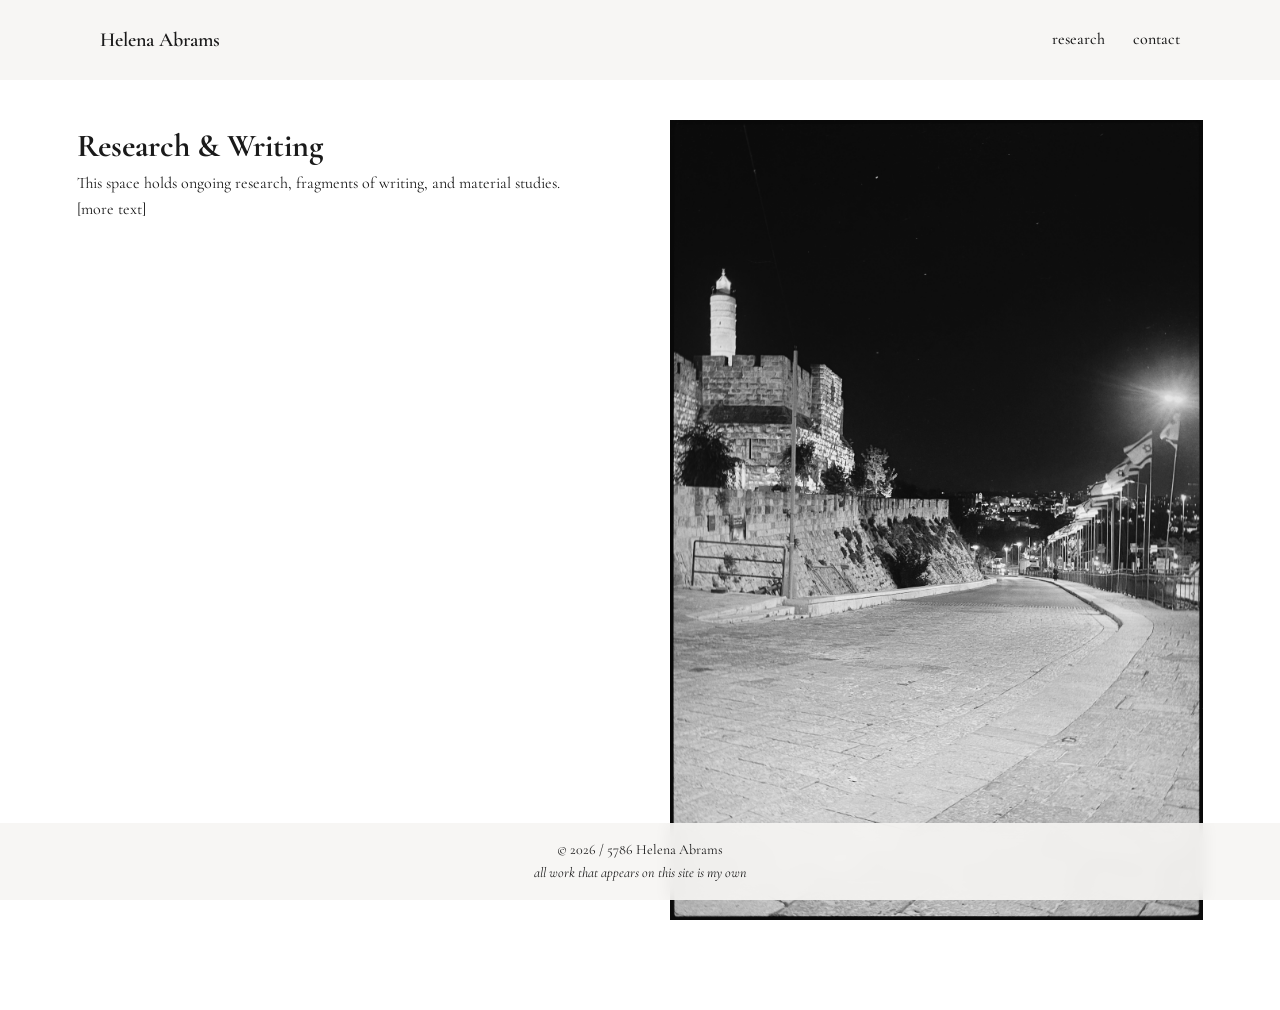
<file: index.html>
<!DOCTYPE html>
<html lang="en">
<head>
  <meta charset="UTF-8" />
  <meta name="viewport" content="width=device-width, initial-scale=1.0" />

  <title>Helena Abrams | Independent Researcher - Archaeology, Biblical Studies, History of Art</title>

  <meta name="description" content="[EDIT HERE]" />

  <link rel="preconnect" href="https://fonts.googleapis.com">
  <link rel="preconnect" href="https://fonts.gstatic.com" crossorigin>
  <link href="https://fonts.googleapis.com/css2?family=Cormorant+Garamond:wght@300;400;500;600;700&display=swap" rel="stylesheet">

  <link rel="stylesheet" href="styles.css" />
</head>

<body>

<header>
  <div class="logo"><a href="/">Helena Abrams</a></div>
  <nav>
    <a href="research.html">research</a>
    <a href="contact.html">contact</a>
  </nav>
</header>

<main class="split">
  <div class="text-column">
    <h1>Research & Writing</h1>
    <p>
      This space holds ongoing research, fragments of writing, and material studies.
    </p>
    <p>
      [more text]
    </p>
  </div>

  <div class="image-column">
    <img src="images/helena_abrams_jerusalem_wall.JPG" alt="Jerusalem Old City Wall | Helena Abrams" />
  </div>
</main>

<footer>
  © 2026 / 5786 Helena Abrams
  <br>
  <I>all work that appears on this site is my own</I>
</footer>

</body>
</html>
</file>
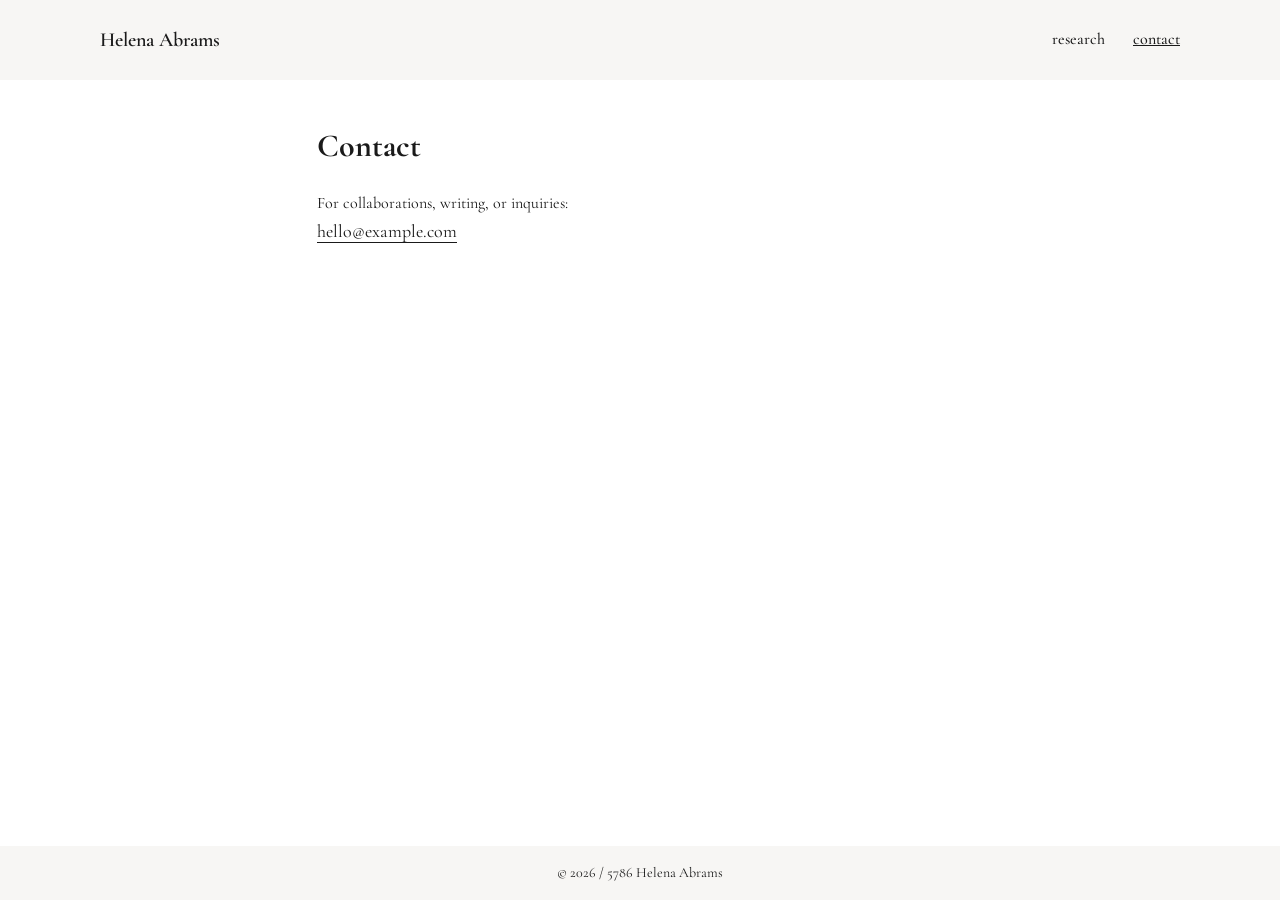
<file: contact.html>
<!DOCTYPE html>
<html lang="en">
<head>
  <meta charset="UTF-8" />
  <meta name="viewport" content="width=device-width, initial-scale=1.0" />

  <title>Contact — Helena Abrams</title>

  <link href="https://fonts.googleapis.com/css2?family=Cormorant+Garamond:wght@300;400;500;600;700&display=swap" rel="stylesheet">
  <link rel="stylesheet" href="styles.css" />
</head>

<body>

<header>
  <div class="logo"><a href="index.html">Helena Abrams</a></div>
  <nav>
    <a href="research.html">research</a>
    <a class="active" href="contact.html">contact</a>
  </nav>
</header>

<main class="single">
  <h1>Contact</h1>

  <p>
    For collaborations, writing, or inquiries:
  </p>

  <p class="contact">
    <a href="mailto:hello@example.com">hello@example.com</a>
  </p>
</main>

<footer>
  © 2026 / 5786 Helena Abrams
</footer>

</body>
</html>
</file>
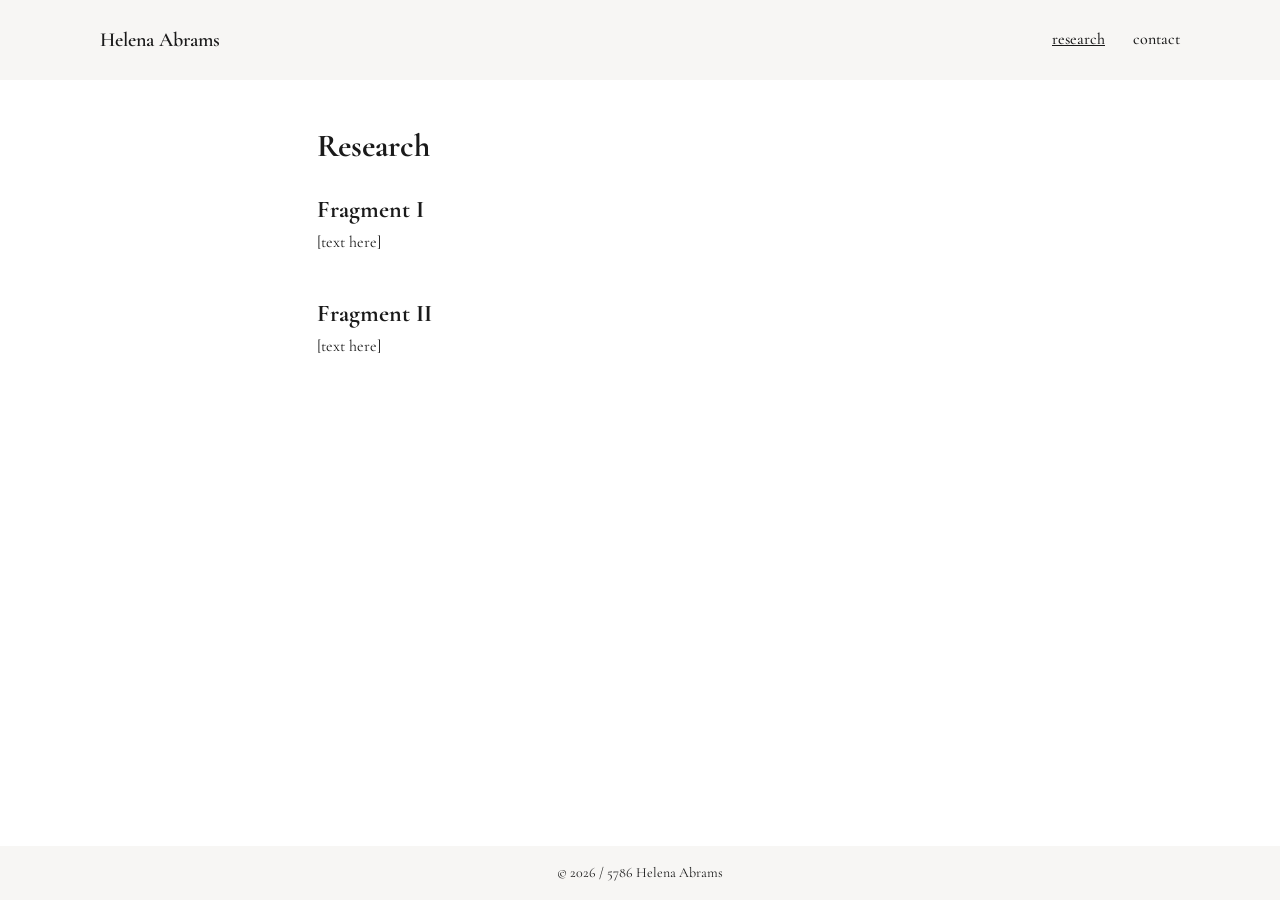
<file: research.html>
<!DOCTYPE html>
<html lang="en">
<head>
  <meta charset="UTF-8" />
  <meta name="viewport" content="width=device-width, initial-scale=1.0" />

  <title>Research — Helena Abrams</title>

  <link href="https://fonts.googleapis.com/css2?family=Cormorant+Garamond:wght@300;400;500;600;700&display=swap" rel="stylesheet">
  <link rel="stylesheet" href="styles.css" />
</head>

<body>

<header>
  <div class="logo"><a href="index.html">Helena Abrams</a></div>
  <nav>
    <a class="active" href="research.html">research</a>
    <a href="contact.html">contact</a>
  </nav>
</header>

<main class="single">
  <h1>Research</h1>

  <article class="entry">
    <h2>Fragment I</h2>
    <p>
      [text here]
    </p>
  </article>

  <article class="entry">
    <h2>Fragment II</h2>
    <p>
      [text here]
    </p>
  </article>

</main>

<footer>
  © 2026 / 5786 Helena Abrams
</footer>

</body>
</html>
</file>
<file: styles.css>
* {
  margin: 0;
  padding: 0;
  box-sizing: border-box;
}

body {
  font-family: 'Cormorant Garamond', serif;
  background: /*#f7f6f3*/ #ffffff;
  color: #1a1a1a;
  line-height: 1.6;
}

/* Links */
a {
  color: inherit;
  text-decoration: none;
}

a:hover {
  text-decoration: none;
}

/* Header */
header {
  position: fixed;
  top: 0;
  left: 0;
  width: 100%;
  height: 80px;

  display: flex;
  justify-content: space-between;
  align-items: center;

  padding: 0 100px;

  background: rgba(247, 246, 243, 0.9);
  backdrop-filter: blur(8px);

  border-bottom: 0px solid rgba(0,0,0,0.08);
}

.logo {
  font-size: 20px;
  font-weight: 600;
}

nav a {
  margin-left: 24px;
  font-size: 16px;
  font-weight: 500;
}

nav a.active {
  text-decoration: underline;
}

/* Main Body */

main {
    padding: clamp(24px, 6vw, 100px);
    padding-top: 120px;
    padding-bottom: 90px;
}

/* Footer */
footer {
  position: fixed;
  bottom: 0;
  left: 0;
  width: 100%;

  display: flex;
  flex-direction: column;
  justify-content: center;
  align-items: center;

  padding: 16px 0;
  font-size: 14px;

  background: rgba(247, 246, 243, 0.9);
  backdrop-filter: blur(8px);

  border-top: 0;
  z-index: 1000;
}
/* Layout: split homepage */
.split {
    display: flex;
    gap: 60px;

    min-height: calc(100vh - 170px);
    align-items: flex-start;
}

.text-column, .image-column {
  flex: 1;
}

.image-column img {
  width: 100%;
  height: auto;
  display: block;
  border-radius: 0px;
}

/* Layout: single pages */

 .single {
    max-width: 800px;
    margin: 0 auto;
}

.single h1 {
  margin-bottom: 20px;
}

.entry {
  margin-bottom: 40px;
}

.contact a {
  font-size: 18px;
  border-bottom: 1px solid #1a1a1a;
}

/* Responsive */
@media (max-width: 768px) {
  header {
    padding: 5%;
  }

 main {
        padding: 100px 5% 90px; /* your 90% content rule */
    }

    .split {
        flex-direction: column;
        gap: 30px;
    }

    .single {
        padding-left: 5%;
        padding-right: 5%;
    }

  .text-column,
    .image-column {
        width: 100%;
        padding: 0;
    }

    .image-column img {
        width: 100%;
        height: auto;
    }

  nav a {
    margin-left: 16px;
  }
}
</file>
